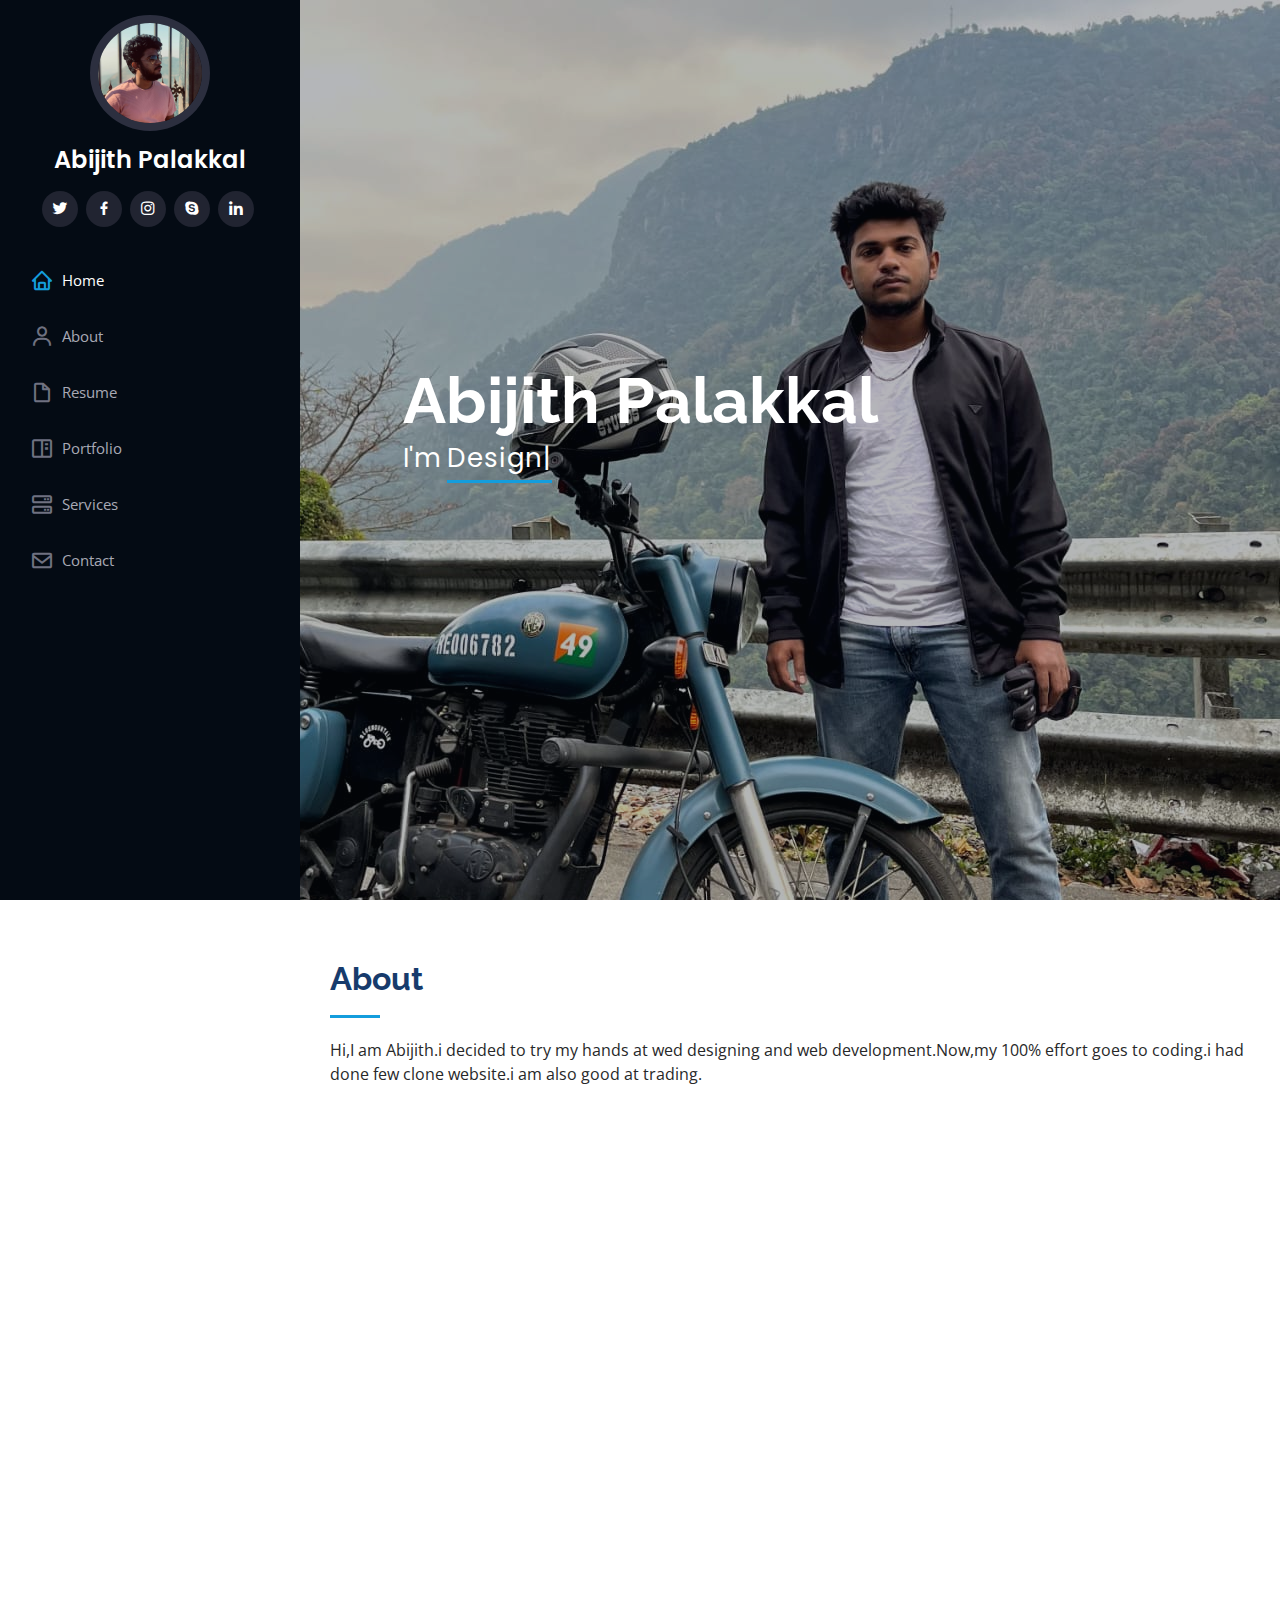
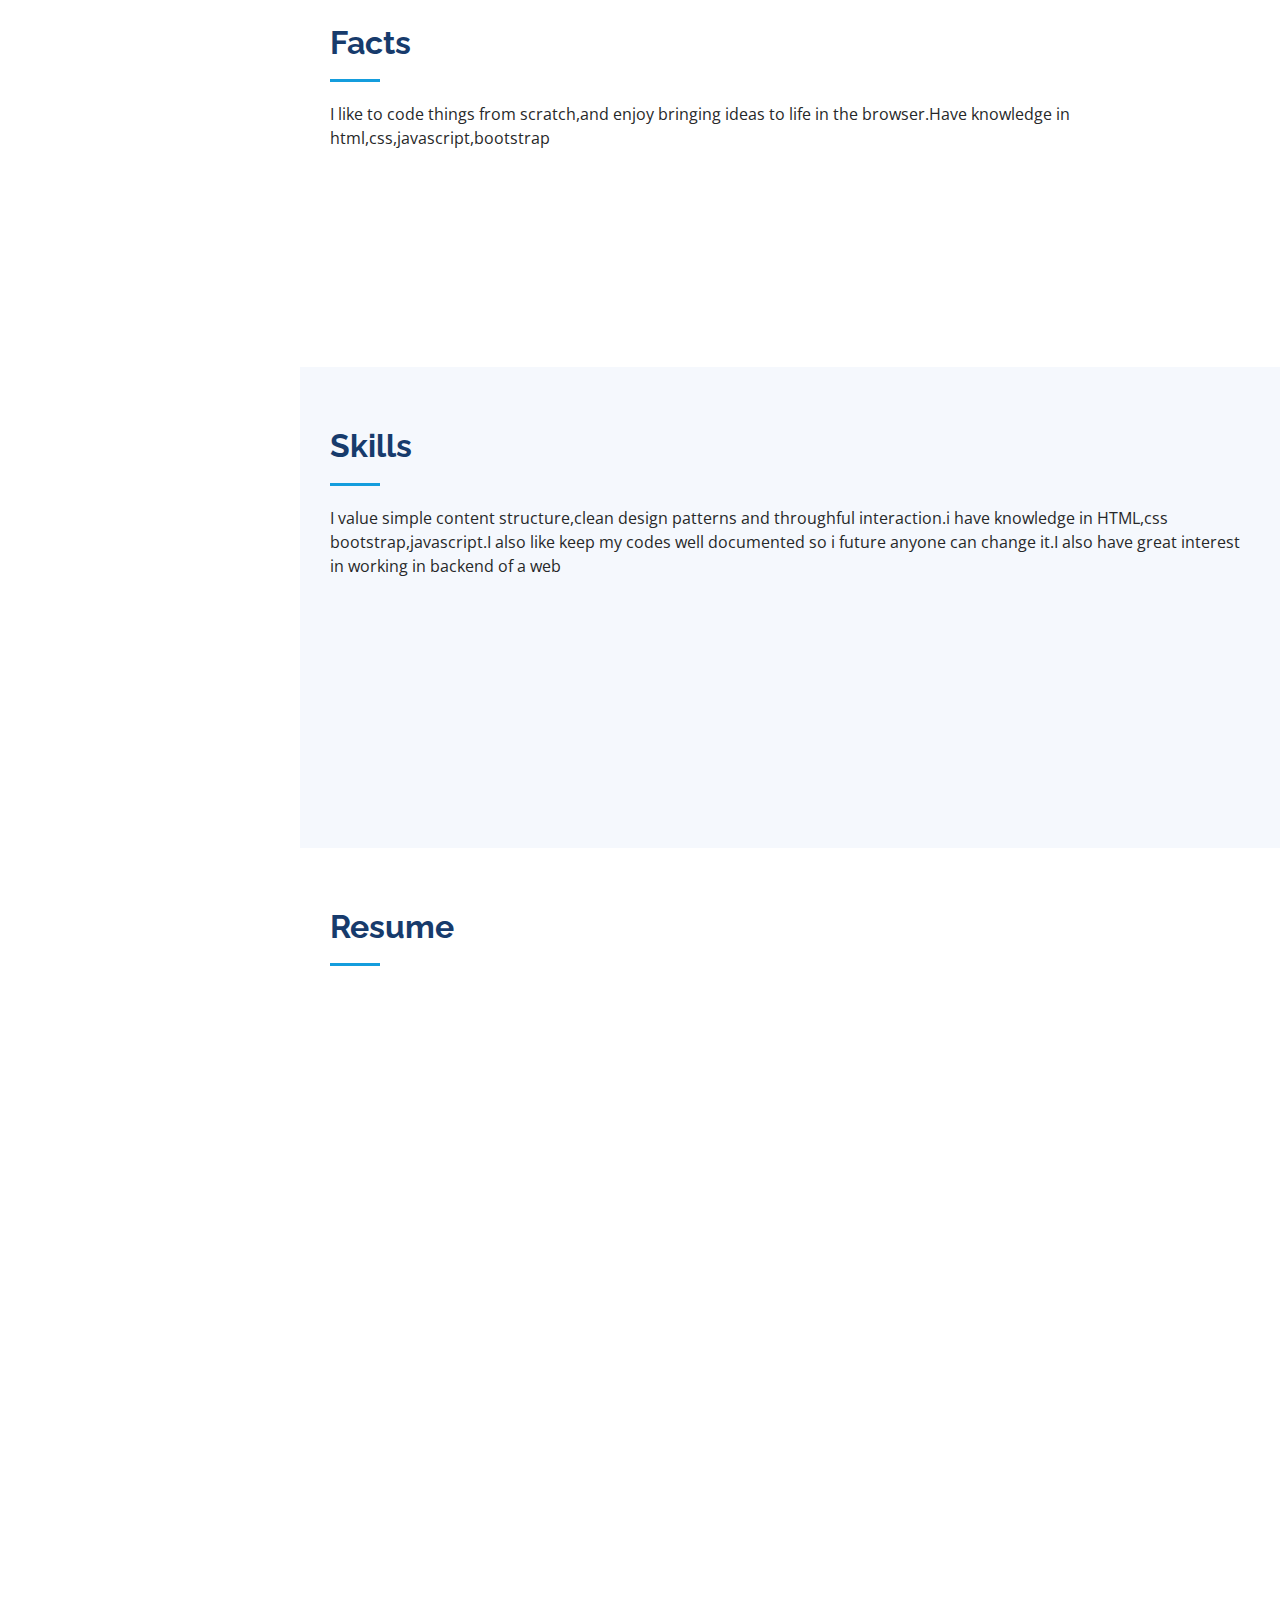
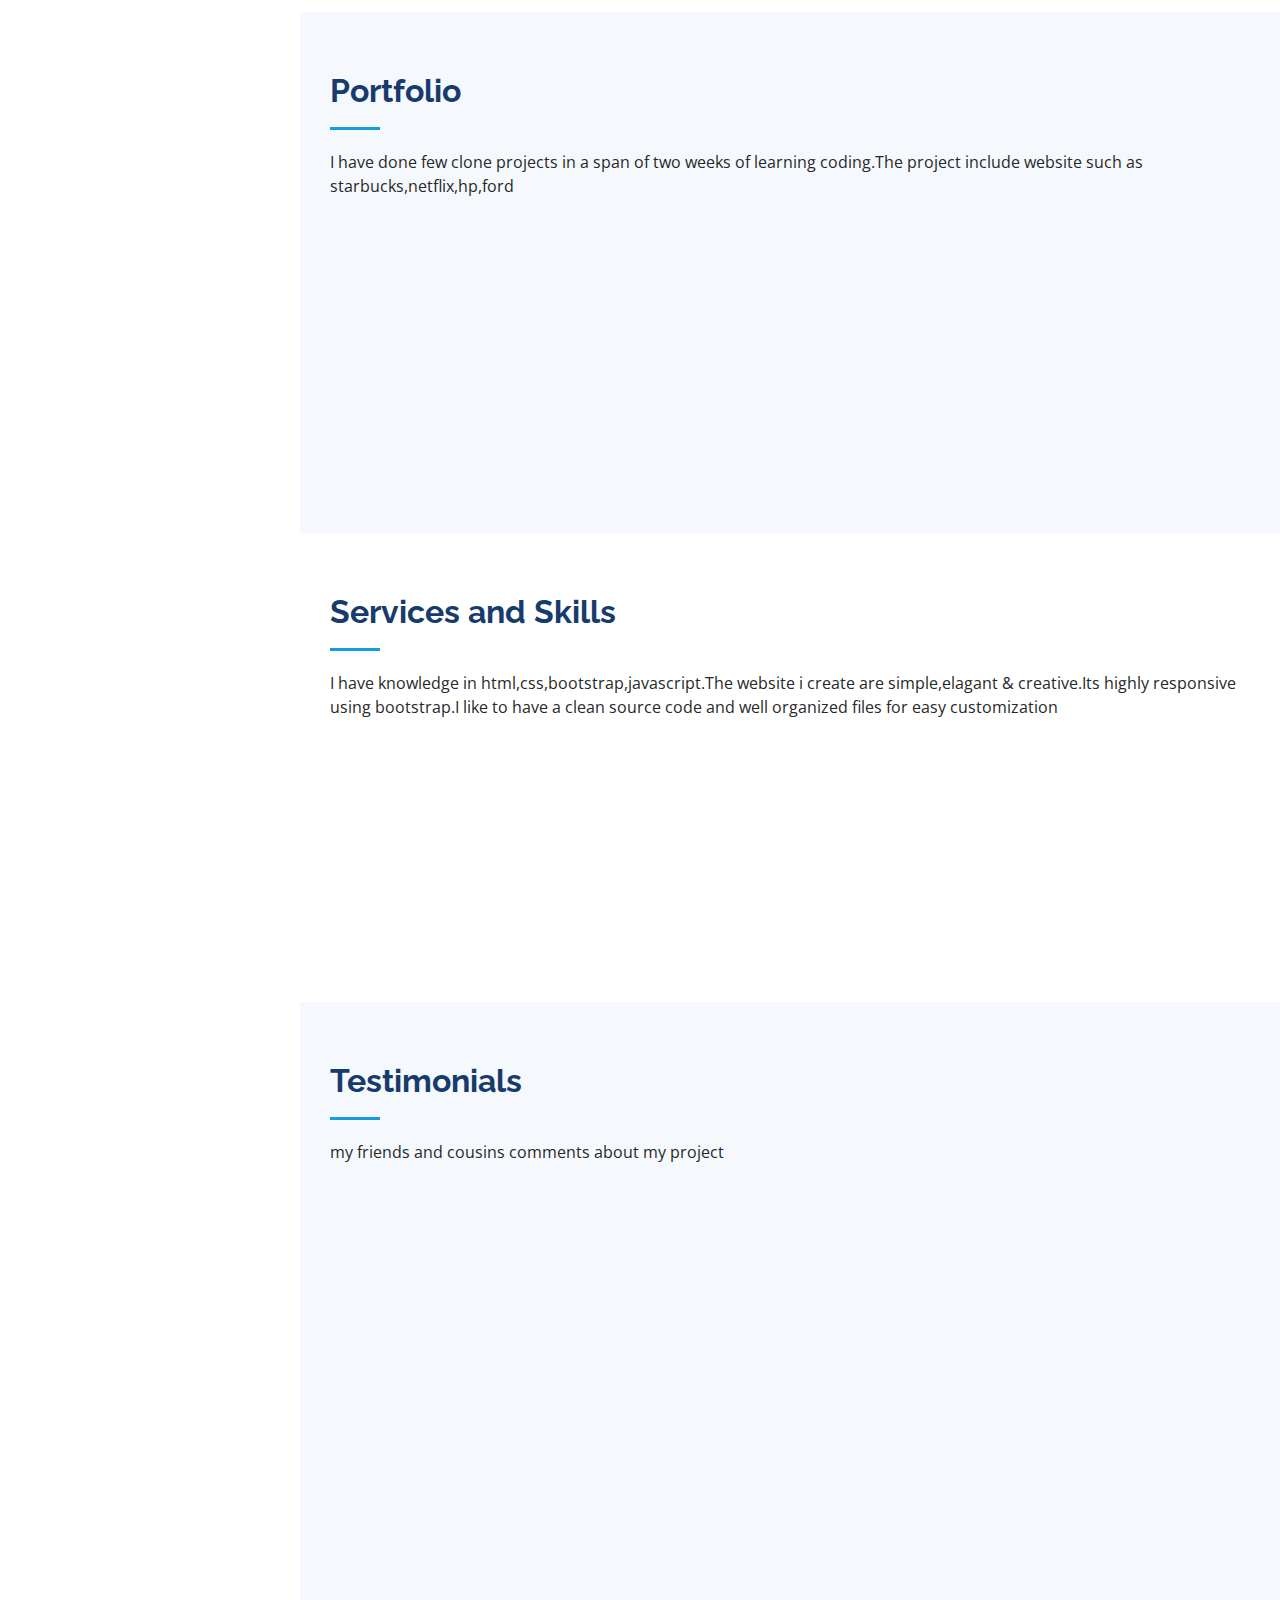
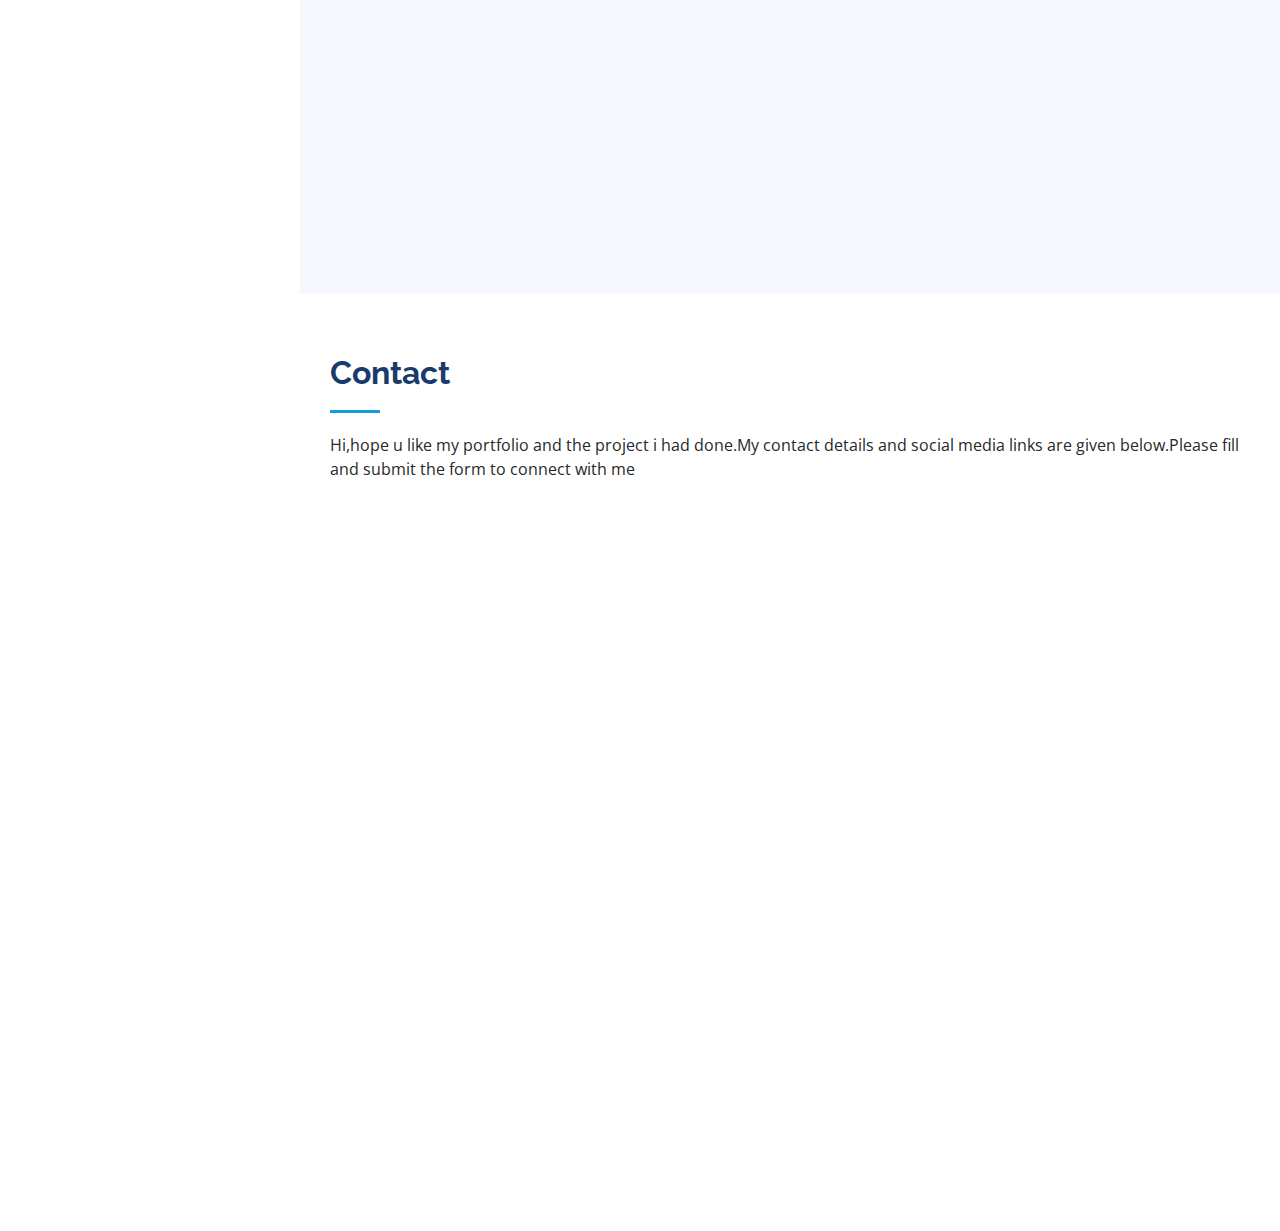
<file: index.html>
<!DOCTYPE html>
<html lang="en">

<head>
  <meta charset="utf-8">
  <meta content="width=device-width, initial-scale=1.0" name="viewport">

  <title>Abijith palakkal personal portfolio</title>
  <meta content="" name="description">
  <meta content="" name="keywords">

  <!-- Favicons -->
  <link href="assets/img/favicon.png" rel="icon">
  <link href="assets/img/apple-touch-icon.png" rel="apple-touch-icon">

  <!-- Google Fonts -->
  <link href="https://fonts.googleapis.com/css?family=Open+Sans:300,300i,400,400i,600,600i,700,700i|Raleway:300,300i,400,400i,500,500i,600,600i,700,700i|Poppins:300,300i,400,400i,500,500i,600,600i,700,700i" rel="stylesheet">

  <!-- Vendor CSS Files -->
  <link href="vendor/aos/aos.css" rel="stylesheet">
  <link href="vendor/bootstrap/css/bootstrap.min.css" rel="stylesheet">
  <link href="vendor/bootstrap-icons/bootstrap-icons.css" rel="stylesheet">
  <link href="vendor/boxicons/css/boxicons.min.css" rel="stylesheet">
  <link href="vendor/glightbox/css/glightbox.min.css" rel="stylesheet">
  <link href="vendor/swiper/swiper-bundle.min.css" rel="stylesheet">

  <!-- Template Main CSS File -->
  <link href="assets/css/style.css" rel="stylesheet">

  <!-- =======================================================
  * Template Name: iPortfolio
  * Updated: May 30 2023 with Bootstrap v5.3.0
  * Template URL: https://bootstrapmade.com/iportfolio-bootstrap-portfolio-websites-template/
  * Author: BootstrapMade.com
  * License: https://bootstrapmade.com/license/
  ======================================================== -->
</head>

<body>

  <!-- ======= Mobile nav toggle button ======= -->
  <i class="bi bi-list mobile-nav-toggle d-xl-none"></i>

  <!-- ======= Header ======= -->
  <header id="header">
    <div class="d-flex flex-column">

      <div class="profile">
        <img src="./assets/img/EDIT4.jpg" alt="" class="img-fluid rounded-circle">
        <h1 class="text-light"><a href="index.html">Abijith Palakkal</a></h1>
        <div class="social-links mt-3 text-center">
          <a href="#" class="twitter"><i class="bx bxl-twitter"></i></a>
          <a href="https://www.facebook.com/abhijith.palakkal.1?mibextid=ZbWKwL" class="facebook"><i class="bx bxl-facebook"></i></a>
          <a href="https://instagram.com/abijith_palakkal?igshid=MzNlNGNkZWQ4Mg==" class="instagram"><i class="bx bxl-instagram"></i></a>
          <a href="#" class="google-plus"><i class="bx bxl-skype"></i></a>
          <a href="https://www.linkedin.com/in/abijith-palakkal-065688271" class="linkedin"><i class="bx bxl-linkedin"></i></a>
        </div>
      </div>

      <nav id="navbar" class="nav-menu navbar">
        <ul>
          <li><a href="#hero" class="nav-link scrollto active"><i class="bx bx-home"></i> <span>Home</span></a></li>
          <li><a href="#about" class="nav-link scrollto"><i class="bx bx-user"></i> <span>About</span></a></li>
          <li><a href="#resume" class="nav-link scrollto"><i class="bx bx-file-blank"></i> <span>Resume</span></a></li>
          <li><a href="#portfolio" class="nav-link scrollto"><i class="bx bx-book-content"></i> <span>Portfolio</span></a></li>
          <li><a href="#services" class="nav-link scrollto"><i class="bx bx-server"></i> <span>Services</span></a></li>
          <li><a href="#contact" class="nav-link scrollto"><i class="bx bx-envelope"></i> <span>Contact</span></a></li>
        </ul>
      </nav><!-- .nav-menu -->
    </div>
  </header><!-- End Header -->

  <!-- ======= Hero Section ======= -->
  <section id="hero" class="d-flex flex-column justify-content-center align-items-center">
    <div class="hero-container" data-aos="fade-in">
      <h1>Abijith Palakkal</h1>
      <p>I'm <span class="typed" data-typed-items="Designer, Web Developer,Explorer"></span></p>
    </div>
  </section><!-- End Hero -->

  <main id="main">

    <!-- ======= About Section ======= -->
    <section id="about" class="about">
      <div class="container">

        <div class="section-title">
          <h2>About</h2>
          <p>Hi,I am Abijith.i decided to try my hands at wed designing and web development.Now,my 100% effort goes to coding.i had done few clone website.i am also good at trading.</p>
        </div>

        <div class="row">
          <div class="col-lg-4" data-aos="fade-right">
            <img src="./assets/img/my img2.jpg" class="img-fluid" alt="">
          </div>
          <div class="col-lg-8 pt-4 pt-lg-0 content" data-aos="fade-left">
            <h3>UI/UX Designer &amp; Web Developer.</h3>
            <p class="fst-italic">
              Few information about myself
            </p>
            <div class="row">
              <div class="col-lg-6">
                <ul>
                  <li><i class="bi bi-chevron-right"></i> <strong>Birthday:</strong> <span>8 june 2000</span></li>
                  <!--<li><i class="bi bi-chevron-right"></i> <strong>Website:</strong> <span>www.example.com</span></li>-->
                  <li><i class="bi bi-chevron-right"></i> <strong>Phone:</strong> <span>+91 9400664940</span></li>
                  <li><i class="bi bi-chevron-right"></i> <strong>City:</strong> <span>kerala,india</span></li>
                </ul>
              </div>
              <div class="col-lg-6">
                <ul>
                  <li><i class="bi bi-chevron-right"></i> <strong>Age:</strong> <span>23</span></li>
                  <li><i class="bi bi-chevron-right"></i> <strong>Degree:</strong> <span>Bachelor degree</span></li>
                  <li><i class="bi bi-chevron-right"></i> <strong>PhEmailone:</strong> <span>abhijithunni00@gmail.com</span></li>
                  <li><i class="bi bi-chevron-right"></i> <strong>Freelance:</strong> <span> Not Available</span></li>
                </ul>
              </div>
            </div>
            <p>
              I enjoy designing UX,UI & web.I also want try my hands at  creating blockchain engines.i value simple content stucture,clean design patterns and thoughtful interactions.
            </p>
          </div>
        </div>

      </div>
    </section><!-- End About Section -->

    <!-- ======= Facts Section ======= -->
    <section id="facts" class="facts">
      <div class="container">

        <div class="section-title">
          <h2>Facts</h2>
          <p>I like to code things from scratch,and enjoy bringing ideas to life in the browser.Have knowledge in html,css,javascript,bootstrap</p>
        </div>

        <div class="row no-gutters">

          <div class="col-lg-3 col-md-6 d-md-flex align-items-md-stretch" data-aos="fade-up">
            <div class="count-box">
              <i class="bi bi-emoji-smile"></i>
              <span data-purecounter-start="0" data-purecounter-end="2" data-purecounter-duration="1" class="purecounter"></span>
              <p><strong>Happy Clients</strong> <!--consequuntur quae--></p>
            </div>
          </div>

          <div class="col-lg-3 col-md-6 d-md-flex align-items-md-stretch" data-aos="fade-up" data-aos-delay="100">
            <div class="count-box">
              <i class="bi bi-journal-richtext"></i>
              <span data-purecounter-start="0" data-purecounter-end="3" data-purecounter-duration="1" class="purecounter"></span>
              <p><strong>Projects</strong> <!--adipisci atque cum quia aut--></p>
            </div>
          </div>

          <!--<div class="col-lg-3 col-md-6 d-md-flex align-items-md-stretch" data-aos="fade-up" data-aos-delay="200">
            <div class="count-box">
              <i class="bi bi-headset"></i>
              <span data-purecounter-start="0" data-purecounter-end="1453" data-purecounter-duration="1" class="purecounter"></span>
              <p><strong>Hours Of Support</strong> aut commodi quaerat</p>
            </div>
          </div>

          <div class="col-lg-3 col-md-6 d-md-flex align-items-md-stretch" data-aos="fade-up" data-aos-delay="300">
            <div class="count-box">
              <i class="bi bi-people"></i>
              <span data-purecounter-start="0" data-purecounter-end="32" data-purecounter-duration="1" class="purecounter"></span>
              <p><strong>Hard Workers</strong> rerum asperiores dolor</p>
            </div>
          </div>-->

        </div>

      </div>
    </section><!-- End Facts Section -->

    <!-- ======= Skills Section ======= -->
    <section id="skills" class="skills section-bg">
      <div class="container">

        <div class="section-title">
          <h2>Skills</h2>
          <p>I value simple content structure,clean design patterns and throughful interaction.i have knowledge in HTML,css bootstrap,javascript.I also like keep my codes well documented so i future anyone can change it.I also have great interest in working in backend of a web </p>
        </div>

        <div class="row skills-content">

          <div class="col-lg-6" data-aos="fade-up">

            <div class="progress">
              <span class="skill">HTML <i class="val">80%</i></span>
              <div class="progress-bar-wrap">
                <div class="progress-bar" role="progressbar" aria-valuenow="80" aria-valuemin="0" aria-valuemax="100"></div>
              </div>
            </div>

            <div class="progress">
              <span class="skill">CSS <i class="val">65%</i></span>
              <div class="progress-bar-wrap">
                <div class="progress-bar" role="progressbar" aria-valuenow="65" aria-valuemin="0" aria-valuemax="100"></div>
              </div>
            </div>

            <div class="progress">
              <span class="skill">JavaScript <i class="val">50%</i></span>
              <div class="progress-bar-wrap">
                <div class="progress-bar" role="progressbar" aria-valuenow="45" aria-valuemin="0" aria-valuemax="100"></div>
              </div>
            </div>

          </div>

          <!--<div class="col-lg-6" data-aos="fade-up" data-aos-delay="100">

            <div class="progress">
              <span class="skill">PHP <i class="val">80%</i></span>
              <div class="progress-bar-wrap">
                <div class="progress-bar" role="progressbar" aria-valuenow="80" aria-valuemin="0" aria-valuemax="100"></div>
              </div>
            </div>

            <div class="progress">
              <span class="skill">WordPress/CMS <i class="val">90%</i></span>
              <div class="progress-bar-wrap">
                <div class="progress-bar" role="progressbar" aria-valuenow="90" aria-valuemin="0" aria-valuemax="100"></div>
              </div>
            </div>

            <div class="progress">
              <span class="skill">Photoshop <i class="val">55%</i></span>
              <div class="progress-bar-wrap">
                <div class="progress-bar" role="progressbar" aria-valuenow="55" aria-valuemin="0" aria-valuemax="100"></div>
              </div>
            </div>

          </div>-->

        </div>

      </div>
    </section><!-- End Skills Section -->

    <!-- ======= Resume Section ======= -->
    <section id="resume" class="resume">
      <div class="container">

        <div class="section-title">
          <h2>Resume</h2>
          <!--<p>Magnam dolores commodi suscipit. Necessitatibus eius consequatur ex aliquid fuga eum quidem. Sit sint consectetur velit. Quisquam quos quisquam cupiditate. Et nemo qui impedit suscipit alias ea. Quia fugiat sit in iste officiis commodi quidem hic quas.</p>-->
        </div>

        <div class="row">
          <div class="col-lg-6" data-aos="fade-up">
            <h3 class="resume-title">Sumary</h3>
            <div class="resume-item pb-0">
              <h4>Abijith palakkal</h4>
              <p><em>I am person who decided to try  hands at coding.Enjoy designing UX/UI .Also interested in working backend of the web.My 100% effort goes to coding.</em></p>
              <ul>
                <li>calicut,kerala</li>
                <li>+91 9400664940</li>
                <!--<li>alice.barkley@example.com</li>-->
              </ul>
            </div>

            <h3 class="resume-title">Education</h3>
            <div class="resume-item">
              <h4>Bachelor of bio-medical engineering&amp;accounting</h4>
              <h5>2018 - 2022</h5>
              <p><em>Hindustan college of engineering & technology,coimbatore</em></p>
              <p>had pursude bachelor in bio-medical engineering.This branch includes subjects which cover c,c++,python,matlab.</p>
            </div>
            <!--div class="resume-item">
              <h4>Bachelor of Fine Arts &amp; Graphic Design</h4>
              <h5>2010 - 2014</h5>
              <p><em>Rochester Institute of Technology, Rochester, NY</em></p>
              <p>Quia nobis sequi est occaecati aut. Repudiandae et iusto quae reiciendis et quis Eius vel ratione eius unde vitae rerum voluptates asperiores voluptatem Earum molestiae consequatur neque etlon sader mart dila</p>
            </div>-->
          </div>
          <!--<div class="col-lg-6" data-aos="fade-up" data-aos-delay="100">
            <h3 class="resume-title">Professional Experience</h3>
            <div class="resume-item">
              <h4>Senior graphic design specialist</h4>
              <h5>2019 - Present</h5>
              <p><em>Experion, New York, NY </em></p>
              <ul>
                <li>Lead in the design, development, and implementation of the graphic, layout, and production communication materials</li>
                <li>Delegate tasks to the 7 members of the design team and provide counsel on all aspects of the project. </li>
                <li>Supervise the assessment of all graphic materials in order to ensure quality and accuracy of the design</li>
                <li>Oversee the efficient use of production project budgets ranging from $2,000 - $25,000</li>
              </ul>
            </div>
            <div class="resume-item">
              <h4>Graphic design specialist</h4>
              <h5>2017 - 2018</h5>
              <p><em>Stepping Stone Advertising, New York, NY</em></p>
              <ul>
                <li>Developed numerous marketing programs (logos, brochures,infographics, presentations, and advertisements).</li>
                <li>Managed up to 5 projects or tasks at a given time while under pressure</li>
                <li>Recommended and consulted with clients on the most appropriate graphic design</li>
                <li>Created 4+ design presentations and proposals a month for clients and account managers</li>
              </ul>
            </div>
          </div>-->
        </div>

      </div>
    </section><!-- End Resume Section -->

    <!-- ======= Portfolio Section ======= -->
    <section id="portfolio" class="portfolio section-bg">
      <div class="container">

        <div class="section-title">
          <h2>Portfolio</h2>
          <p>I have done few clone projects in a span of two weeks of learning coding.The project include website such as starbucks,netflix,hp,ford</p>
        </div>

        <div class="row" data-aos="fade-up">
          <div class="col-lg-12 d-flex justify-content-center">
            <ul id="portfolio-flters">
              <!--<li data-filter="*" class="filter-active">All</li>
              <li data-filter=".filter-app">App</li>
              <li data-filter=".filter-card">Card</li>-->
              <li data-filter=".filter-web">Web</li>
            </ul>
          </div>
        </div>

        <div class="row portfolio-container" data-aos="fade-up" data-aos-delay="100">

          <!--<div class="col-lg-4 col-md-6 portfolio-item filter-app">
            <div class="portfolio-wrap">
              <img src="assets/img/portfolio/portfolio-1.jpg" class="img-fluid" alt="">
              <div class="portfolio-links">
                <a href="assets/img/portfolio/portfolio-1.jpg" data-gallery="portfolioGallery" class="portfolio-lightbox" title="App 1"><i class="bx bx-plus"></i></a>
                <a href="portfolio-details.html" title="More Details"><i class="bx bx-link"></i></a>
              </div>
            </div>
          </div>-->

          <div class="col-lg-4 col-md-6 portfolio-item filter-web">
            <div class="portfolio-wrap">
              <img src="assets/img/starbucks.png" class="img-fluid" alt="">
              <div class="portfolio-links">
                <a href="assets/img/starbucks.png" data-gallery="portfolioGallery" class="portfolio-lightbox" title="Web 3"><i class="bx bx-plus"></i></a>
                <a href="https://abijithpalakkal.github.io/html-starbuck-project/" title="More Details"><i class="bx bx-link"></i></a>
              </div>
            </div>
          </div>

          <!--<div class="col-lg-4 col-md-6 portfolio-item filter-app">
            <div class="portfolio-wrap">
              <img src="assets/img/portfolio/portfolio-3.jpg" class="img-fluid" alt="">
              <div class="portfolio-links">
                <a href="assets/img/portfolio/portfolio-3.jpg" data-gallery="portfolioGallery" class="portfolio-lightbox" title="App 2"><i class="bx bx-plus"></i></a>
                <a href="https://abijithpalakkal.github.io/html-projecthp/" title="More Details"><i class="bx bx-link"></i></a>
              </div>
            </div>
          </div>

          <div class="col-lg-4 col-md-6 portfolio-item filter-card">
            <div class="portfolio-wrap">
              <img src="assets/img/portfolio/portfolio-4.jpg" class="img-fluid" alt="">
              <div class="portfolio-links">
                <a href="assets/img/portfolio/portfolio-4.jpg" data-gallery="portfolioGallery" class="portfolio-lightbox" title="Card 2"><i class="bx bx-plus"></i></a>
                <a href="portfolio-details.html" title="More Details"><i class="bx bx-link"></i></a>
              </div>
            </div>
          </div>-->

          <div class="col-lg-4 col-md-6 portfolio-item filter-web">
            <div class="portfolio-wrap">
              <img src="assets/img/hp.png" class="img-fluid" alt="">
              <div class="portfolio-links">
                <a href="assets/img/hp.png" data-gallery="portfolioGallery" class="portfolio-lightbox" title="Web 2"><i class="bx bx-plus"></i></a>
                <a href="https://abijithpalakkal.github.io/html-projecthp/" title="More Details"><i class="bx bx-link"></i></a>
              </div>
            </div>
          </div>

          <!--<div class="col-lg-4 col-md-6 portfolio-item filter-app">
            <div class="portfolio-wrap">
              <img src="assets/img/portfolio/portfolio-6.jpg" class="img-fluid" alt="">
              <div class="portfolio-links">
                <a href="assets/img/portfolio/portfolio-6.jpg" data-gallery="portfolioGallery" class="portfolio-lightbox" title="App 3"><i class="bx bx-plus"></i></a>
                <a href="portfolio-details.html" title="More Details"><i class="bx bx-link"></i></a>
              </div>
            </div>
          </div>

          <div class="col-lg-4 col-md-6 portfolio-item filter-card">
            <div class="portfolio-wrap">
              <img src="assets/img/portfolio/portfolio-7.jpg" class="img-fluid" alt="">
              <div class="portfolio-links">
                <a href="assets/img/portfolio/portfolio-7.jpg" data-gallery="portfolioGallery" class="portfolio-lightbox" title="Card 1"><i class="bx bx-plus"></i></a>
                <a href="portfolio-details.html" title="More Details"><i class="bx bx-link"></i></a>
              </div>
            </div>
          </div>

          <div class="col-lg-4 col-md-6 portfolio-item filter-card">
            <div class="portfolio-wrap">
              <img src="assets/img/portfolio/portfolio-8.jpg" class="img-fluid" alt="">
              <div class="portfolio-links">
                <a href="assets/img/portfolio/portfolio-8.jpg" data-gallery="portfolioGallery" class="portfolio-lightbox" title="Card 3"><i class="bx bx-plus"></i></a>
                <a href="portfolio-details.html" title="More Details"><i class="bx bx-link"></i></a>
              </div>
            </div>
          </div>-->

          <div class="col-lg-4 col-md-6 portfolio-item filter-web">
            <div class="portfolio-wrap">
              <img src="./assets/img/ford.png" class="img-fluid" alt="">
              <div class="portfolio-links">
                <a href="./assets/img/ford.png" data-gallery="portfolioGallery" class="portfolio-lightbox" title="Web 3"><i class="bx bx-plus"></i></a>
                <a href="https://abijithpalakkal.github.io/projectford4/" title="More Details"><i class="bx bx-link"></i></a>
              </div>
            </div>
          </div>

        </div>

      </div>
    </section><!-- End Portfolio Section -->

    <!-- ======= Services Section ======= -->
    <section id="services" class="services">
      <div class="container">

        <div class="section-title">
          <h2>Services and Skills</h2>
          <p>I have knowledge in html,css,bootstrap,javascript.The website i create are simple,elagant & creative.Its highly responsive using bootstrap.I like to have a clean source code and well organized files for easy customization </p>
        </div>

        <div class="row">
          <div class="col-lg-4 col-md-6 icon-box" data-aos="fade-up">
            <div class="icon"><i class="bi bi-briefcase"></i></div>
            <h4 class="title"><a href="">web development</a></h4>
            <p class="description">I can development beautiful website using html css javascript.</p>
          </div>
          <div class="col-lg-4 col-md-6 icon-box" data-aos="fade-up" data-aos-delay="100">
            <div class="icon"><i class="bi bi-card-checklist"></i></div>
            <h4 class="title"><a href="">Web Design</a></h4>
            <p class="description">I love to create beautiful website with great user Experience.. </p>
          </div>
          <div class="col-lg-4 col-md-6 icon-box" data-aos="fade-up" data-aos-delay="200">
            <div class="icon"><i class="bi bi-bar-chart"></i></div>
            <h4 class="title"><a href="">Resposive Design</a></h4>
            <p class="description">The websites are made made fully responsive uding grid,flex,bootstrap,media query.it is fully resposive and works on all major devices </p>
          </div>
          <!--<div class="col-lg-4 col-md-6 icon-box" data-aos="fade-up" data-aos-delay="300">
            <div class="icon"><i class="bi bi-binoculars"></i></div>
            <h4 class="title"><a href="">Magni Dolores</a></h4>
            <p class="description">Excepteur sint occaecat cupidatat non proident, sunt in culpa qui officia deserunt mollit anim id est laborum</p>
          </div>
          <div class="col-lg-4 col-md-6 icon-box" data-aos="fade-up" data-aos-delay="400">
            <div class="icon"><i class="bi bi-brightness-high"></i></div>
            <h4 class="title"><a href="">Nemo Enim</a></h4>
            <p class="description">At vero eos et accusamus et iusto odio dignissimos ducimus qui blanditiis praesentium voluptatum deleniti atque</p>
          </div>
          <div class="col-lg-4 col-md-6 icon-box" data-aos="fade-up" data-aos-delay="500">
            <div class="icon"><i class="bi bi-calendar4-week"></i></div>
            <h4 class="title"><a href="">Eiusmod Tempor</a></h4>
            <p class="description">Et harum quidem rerum facilis est et expedita distinctio. Nam libero tempore, cum soluta nobis est eligendi</p>
          </div>-->
        </div>

      </div>
    </section><!-- End Services Section -->

    <!-- ======= Testimonials Section ======= -->
    <section id="testimonials" class="testimonials section-bg">
      <div class="container">

        <div class="section-title">
          <h2>Testimonials</h2>
          <p>my friends and cousins comments about my project</p>
        </div>

        <div class="testimonials-slider swiper" data-aos="fade-up" data-aos-delay="100">
          <!--<div class="swiper-wrapper">-->

            <div class="swiper-slide">
              <div class="testimonial-item" data-aos="fade-up">
                <p>
                  <i class="bx bxs-quote-alt-left quote-icon-left"></i>
                  simple,elagant,creative.Its responsive too
                  <i class="bx bxs-quote-alt-right quote-icon-right"></i>
                </p>
                <img src="./assets/img/surjith 2.jpg" class="testimonial-img" alt="">
                <h3>surjith</h3>
                <h4>cousin<!--&amp; Founder--></h4>
              </div>
            </div><!-- End testimonial item -->

            <div class="swiper-slide">
              <div class="testimonial-item" data-aos="fade-up" data-aos-delay="100">
                <p>
                  <i class="bx bxs-quote-alt-left quote-icon-left"></i>
                  His websites are fully resposive.It works on all major devices..
                  <i class="bx bxs-quote-alt-right quote-icon-right"></i>
                </p>
                <img src="./assets/img/jefin 2.jpg" class="testimonial-img" alt="">
                <h3>Jefin</h3>
                <h4>friend</h4>
              </div>
            </div><!-- End testimonial item -->

            <!--<div class="swiper-slide">
              <div class="testimonial-item" data-aos="fade-up" data-aos-delay="200">
                <p>
                  <i class="bx bxs-quote-alt-left quote-icon-left"></i>
                  Enim nisi quem export duis labore cillum quae magna enim sint quorum nulla quem veniam duis minim tempor labore quem eram duis noster aute amet eram fore quis sint minim.
                  <i class="bx bxs-quote-alt-right quote-icon-right"></i>
                </p>
                <img src="assets/img/testimonials/testimonials-3.jpg" class="testimonial-img" alt="">
                <h3>Jena Karlis</h3>
                <h4>Store Owner</h4>
              </div>
            </div>--><!-- End testimonial item -->

            <!--<div class="swiper-slide">
              <div class="testimonial-item" data-aos="fade-up" data-aos-delay="300">
                <p>
                  <i class="bx bxs-quote-alt-left quote-icon-left"></i>
                  Fugiat enim eram quae cillum dolore dolor amet nulla culpa multos export minim fugiat minim velit minim dolor enim duis veniam ipsum anim magna sunt elit fore quem dolore labore illum veniam.
                  <i class="bx bxs-quote-alt-right quote-icon-right"></i>
                </p>
                <img src="assets/img/testimonials/testimonials-4.jpg" class="testimonial-img" alt="">
                <h3>Matt Brandon</h3>
                <h4>Freelancer</h4>
              </div>
            </div>--><!-- End testimonial item -->

            <!--<div class="swiper-slide">
              <div class="testimonial-item" data-aos="fade-up" data-aos-delay="400">
                <p>
                  <i class="bx bxs-quote-alt-left quote-icon-left"></i>
                  Quis quorum aliqua sint quem legam fore sunt eram irure aliqua veniam tempor noster veniam enim culpa labore duis sunt culpa nulla illum cillum fugiat legam esse veniam culpa fore nisi cillum quid.
                  <i class="bx bxs-quote-alt-right quote-icon-right"></i>
                </p>
                <img src="assets/img/testimonials/testimonials-5.jpg" class="testimonial-img" alt="">
                <h3>John Larson</h3>
                <h4>Entrepreneur</h4>
              </div>
            </div>--><!-- End testimonial item -->

          </div>
          <div class="swiper-pagination"></div>
        </div>

      </div>
    </section><!-- End Testimonials Section -->

    <!-- ======= Contact Section ======= -->
    <section id="contact" class="contact">
      <div class="container">

        <div class="section-title">
          <h2>Contact</h2>
          <p>Hi,hope u like my portfolio and the project i had done.My contact details and social media links are given below.Please fill and submit the form to connect with me</p>
        </div>

        <div class="row" data-aos="fade-in">

          <div class="col-lg-5 d-flex align-items-stretch">
            <div class="info">
              <div class="address">
                <i class="bi bi-geo-alt"></i>
                <h4>Location:</h4>
                <p>calicut-673006,kerala,India</p>
              </div>

              <div class="email">
                <i class="bi bi-envelope"></i>
                <h4>Email:</h4>
                <p>abhijithunni00@gmail.com</p>
              </div>

              <div class="phone">
                <i class="bi bi-phone"></i>
                <h4>Call:</h4>
                <p>+91 9400664940</p>
              </div>

              <!--<iframe src="https://www.google.com/maps/embed?pb=!1m14!1m8!1m3!1d12097.433213460943!2d-74.0062269!3d40.7101282!3m2!1i1024!2i768!4f13.1!3m3!1m2!1s0x0%3A0xb89d1fe6bc499443!2sDowntown+Conference+Center!5e0!3m2!1smk!2sbg!4v1539943755621" frameborder="0" style="border:0; width: 100%; height: 290px;" allowfullscreen></iframe>-->
            </div>

          </div>

          <div class="col-lg-7 mt-5 mt-lg-0 d-flex align-items-stretch">
            <form action="https://formspree.io/f/mdorodar" method="post" role="form" class="php-email-form">
              <div class="row">
                <div class="form-group col-md-6">
                  <label for="name">Your Name</label>
                  <input type="text" name="name" class="form-control" id="name" required>
                </div>
                <div class="form-group col-md-6">
                  <label for="name">Your Email</label>
                  <input type="email" class="form-control" name="email" id="email" required>
                </div>
              </div>
              <div class="form-group">
                <label for="name">Subject</label>
                <input type="text" class="form-control" name="subject" id="subject" required>
              </div>
              <div class="form-group">
                <label for="name">Message</label>
                <textarea class="form-control" name="message" rows="10" required></textarea>
              </div>
              <div class="my-3">
                <div class="loading">Loading</div>
                <div class="error-message"></div>
                <div class="sent-message">Your message has been sent. Thank you!</div>
              </div>
              <div class="text-center"><button type="submit">Send Message</button></div>
            </form>
          </div>

        </div>

      </div>
    </section><!-- End Contact Section -->

  </main><!-- End #main -->

  <!-- ======= Footer ======= -->
  <footer id="footer">
    <div class="container">
      <div class="copyright">
        <!--&copy; Copyright <strong><span>iPortfolio</span></strong>-->
      </div>
      <div class="credits">
        <!-- All the links in the footer should remain intact. -->
        <!-- You can delete the links only if you purchased the pro version. -->
        <!-- Licensing information: https://bootstrapmade.com/license/ -->
        <!-- Purchase the pro version with working PHP/AJAX contact form: https://bootstrapmade.com/iportfolio-bootstrap-portfolio-websites-template/ -->
        <!--Designed by <a href="https://bootstrapmade.com/">BootstrapMade</a>-->
      </div>
    </div>
  </footer><!-- End  Footer -->

  <a href="#" class="back-to-top d-flex align-items-center justify-content-center"><i class="bi bi-arrow-up-short"></i></a>

  <!-- Vendor JS Files -->
  <script src="vendor/purecounter/purecounter_vanilla.js"></script>
  <script src="vendor/aos/aos.js"></script>
  <script src="vendor/bootstrap/js/bootstrap.bundle.min.js"></script>
  <script src="vendor/glightbox/js/glightbox.min.js"></script>
  <script src="vendor/isotope-layout/isotope.pkgd.min.js"></script>
  <script src="vendor/swiper/swiper-bundle.min.js"></script>
  <script src="vendor/typed.js/typed.umd.js"></script>
  <script src="vendor/waypoints/noframework.waypoints.js"></script>
  <script src="vendor/php-email-form/validate.js"></script>

  <!-- Template Main JS File -->
  <script src="assets/js/main.js"></script>

</body>

</html>
</file>
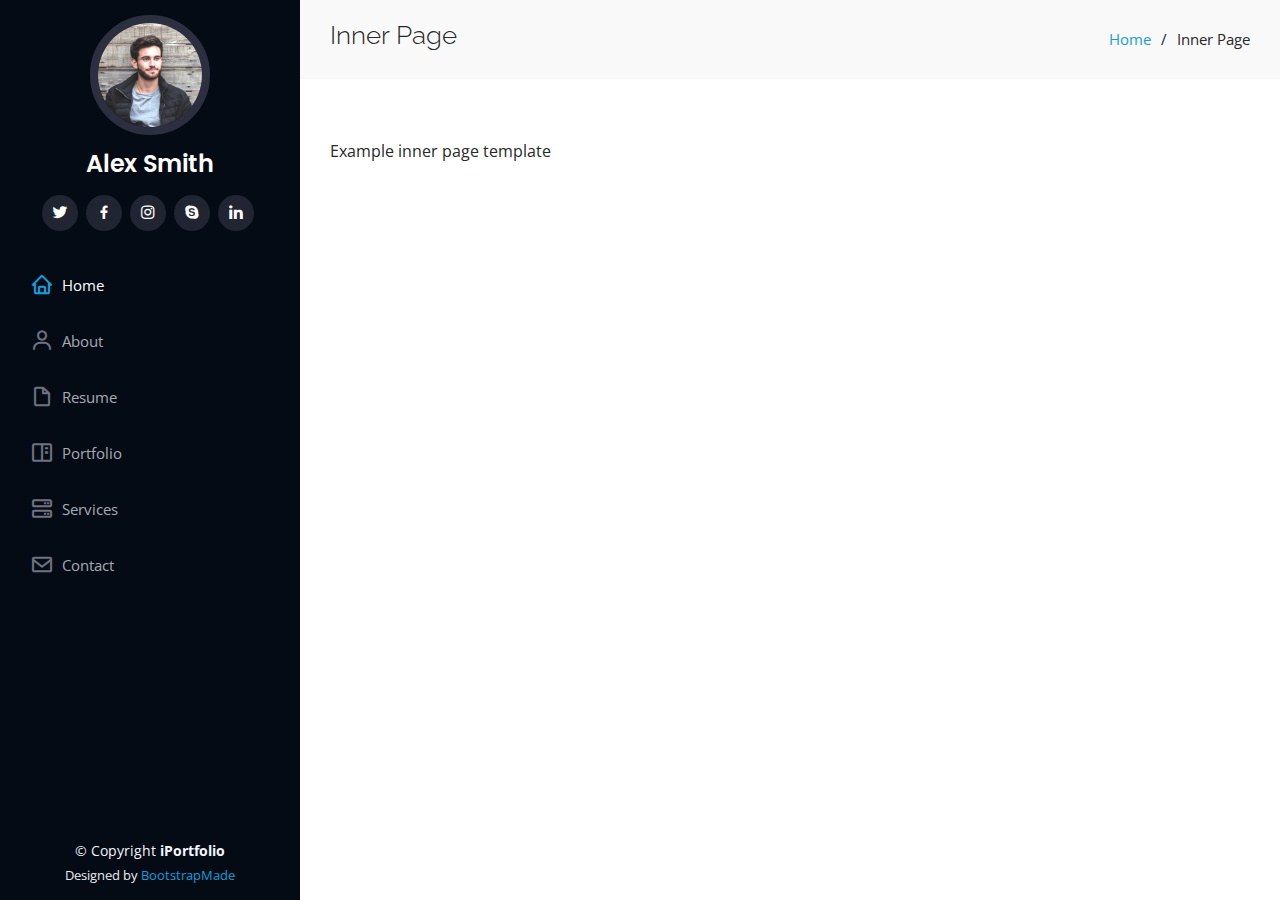
<file: inner-page.html>
<!DOCTYPE html>
<html lang="en">

<head>
  <meta charset="utf-8">
  <meta content="width=device-width, initial-scale=1.0" name="viewport">

  <title>Inner Page - iPortfolio Bootstrap Template</title>
  <meta content="" name="description">
  <meta content="" name="keywords">

  <!-- Favicons -->
  <link href="assets/img/favicon.png" rel="icon">
  <link href="assets/img/apple-touch-icon.png" rel="apple-touch-icon">

  <!-- Google Fonts -->
  <link href="https://fonts.googleapis.com/css?family=Open+Sans:300,300i,400,400i,600,600i,700,700i|Raleway:300,300i,400,400i,500,500i,600,600i,700,700i|Poppins:300,300i,400,400i,500,500i,600,600i,700,700i" rel="stylesheet">

  <!-- Vendor CSS Files -->
  <link href="vendor/aos/aos.css" rel="stylesheet">
  <link href="vendor/bootstrap/css/bootstrap.min.css" rel="stylesheet">
  <link href="vendor/bootstrap-icons/bootstrap-icons.css" rel="stylesheet">
  <link href="vendor/boxicons/css/boxicons.min.css" rel="stylesheet">
  <link href="vendor/glightbox/css/glightbox.min.css" rel="stylesheet">
  <link href="vendor/swiper/swiper-bundle.min.css" rel="stylesheet">

  <!-- Template Main CSS File -->
  <link href="assets/css/style.css" rel="stylesheet">

  <!-- =======================================================
  * Template Name: iPortfolio
  * Updated: May 30 2023 with Bootstrap v5.3.0
  * Template URL: https://bootstrapmade.com/iportfolio-bootstrap-portfolio-websites-template/
  * Author: BootstrapMade.com
  * License: https://bootstrapmade.com/license/
  ======================================================== -->
</head>

<body>

  <!-- ======= Mobile nav toggle button ======= -->
  <i class="bi bi-list mobile-nav-toggle d-xl-none"></i>

  <!-- ======= Header ======= -->
  <header id="header">
    <div class="d-flex flex-column">

      <div class="profile">
        <img src="assets/img/profile-img.jpg" alt="" class="img-fluid rounded-circle">
        <h1 class="text-light"><a href="index.html">Alex Smith</a></h1>
        <div class="social-links mt-3 text-center">
          <a href="#" class="twitter"><i class="bx bxl-twitter"></i></a>
          <a href="#" class="facebook"><i class="bx bxl-facebook"></i></a>
          <a href="#" class="instagram"><i class="bx bxl-instagram"></i></a>
          <a href="#" class="google-plus"><i class="bx bxl-skype"></i></a>
          <a href="#" class="linkedin"><i class="bx bxl-linkedin"></i></a>
        </div>
      </div>

      <nav id="navbar" class="nav-menu navbar">
        <ul>
          <li><a href="#hero" class="nav-link scrollto active"><i class="bx bx-home"></i> <span>Home</span></a></li>
          <li><a href="#about" class="nav-link scrollto"><i class="bx bx-user"></i> <span>About</span></a></li>
          <li><a href="#resume" class="nav-link scrollto"><i class="bx bx-file-blank"></i> <span>Resume</span></a></li>
          <li><a href="#portfolio" class="nav-link scrollto"><i class="bx bx-book-content"></i> <span>Portfolio</span></a></li>
          <li><a href="#services" class="nav-link scrollto"><i class="bx bx-server"></i> <span>Services</span></a></li>
          <li><a href="#contact" class="nav-link scrollto"><i class="bx bx-envelope"></i> <span>Contact</span></a></li>
        </ul>
      </nav><!-- .nav-menu -->
    </div>
  </header><!-- End Header -->

  <main id="main">

    <!-- ======= Breadcrumbs ======= -->
    <section class="breadcrumbs">
      <div class="container">

        <div class="d-flex justify-content-between align-items-center">
          <h2>Inner Page</h2>
          <ol>
            <li><a href="index.html">Home</a></li>
            <li>Inner Page</li>
          </ol>
        </div>

      </div>
    </section><!-- End Breadcrumbs -->

    <section class="inner-page">
      <div class="container">
        <p>
          Example inner page template
        </p>
      </div>
    </section>

  </main><!-- End #main -->

  <!-- ======= Footer ======= -->
  <footer id="footer">
    <div class="container">
      <div class="copyright">
        &copy; Copyright <strong><span>iPortfolio</span></strong>
      </div>
      <div class="credits">
        <!-- All the links in the footer should remain intact. -->
        <!-- You can delete the links only if you purchased the pro version. -->
        <!-- Licensing information: https://bootstrapmade.com/license/ -->
        <!-- Purchase the pro version with working PHP/AJAX contact form: https://bootstrapmade.com/iportfolio-bootstrap-portfolio-websites-template/ -->
        Designed by <a href="https://bootstrapmade.com/">BootstrapMade</a>
      </div>
    </div>
  </footer><!-- End  Footer -->

  <a href="#" class="back-to-top d-flex align-items-center justify-content-center"><i class="bi bi-arrow-up-short"></i></a>

  <!-- Vendor JS Files -->
  <script src="vendor/purecounter/purecounter_vanilla.js"></script>
  <script src="vendor/aos/aos.js"></script>
  <script src="vendor/bootstrap/js/bootstrap.bundle.min.js"></script>
  <script src="vendor/glightbox/js/glightbox.min.js"></script>
  <script src="vendor/isotope-layout/isotope.pkgd.min.js"></script>
  <script src="vendor/swiper/swiper-bundle.min.js"></script>
  <script src="vendor/typed.js/typed.umd.js"></script>
  <script src="vendor/waypoints/noframework.waypoints.js"></script>
  <script src="vendor/php-email-form/validate.js"></script>

  <!-- Template Main JS File -->
  <script src="assets/js/main.js"></script>

</body>

</html>
</file>
<file: assets/css/style.css>
/**
* Template Name: iPortfolio
* Updated: May 30 2023 with Bootstrap v5.3.0
* Template URL: https://bootstrapmade.com/iportfolio-bootstrap-portfolio-websites-template/
* Author: BootstrapMade.com
* License: https://bootstrapmade.com/license/
*/

/*--------------------------------------------------------------
# General
--------------------------------------------------------------*/
body {
  font-family: "Open Sans", sans-serif;
  color: #272829;
}

a {
  color: #149ddd;
  text-decoration: none;
}

a:hover {
  color: #37b3ed;
  text-decoration: none;
}

h1,
h2,
h3,
h4,
h5,
h6 {
  font-family: "Raleway", sans-serif;
}

/*--------------------------------------------------------------
# Back to top button
--------------------------------------------------------------*/
.back-to-top {
  position: fixed;
  visibility: hidden;
  opacity: 0;
  right: 15px;
  bottom: 15px;
  z-index: 996;
  background: #149ddd;
  width: 40px;
  height: 40px;
  border-radius: 50px;
  transition: all 0.4s;
}

.back-to-top i {
  font-size: 28px;
  color: #fff;
  line-height: 0;
}

.back-to-top:hover {
  background: #2eafec;
  color: #fff;
}

.back-to-top.active {
  visibility: visible;
  opacity: 1;
}

/*--------------------------------------------------------------
# Header
--------------------------------------------------------------*/
#header {
  position: fixed;
  top: 0;
  left: 0;
  bottom: 0;
  width: 300px;
  transition: all ease-in-out 0.5s;
  z-index: 9997;
  transition: all 0.5s;
  padding: 0 15px;
  background: #040b14;
  overflow-y: auto;
}

#header .profile img {
  margin: 15px auto;
  display: block;
  width: 120px;
  border: 8px solid #2c2f3f;
}

#header .profile h1 {
  font-size: 24px;
  margin: 0;
  padding: 0;
  font-weight: 600;
  -moz-text-align-last: center;
  text-align-last: center;
  font-family: "Poppins", sans-serif;
}

#header .profile h1 a,
#header .profile h1 a:hover {
  color: #fff;
  text-decoration: none;
}

#header .profile .social-links a {
  font-size: 18px;
  display: inline-block;
  background: #212431;
  color: #fff;
  line-height: 1;
  padding: 8px 0;
  margin-right: 4px;
  border-radius: 50%;
  text-align: center;
  width: 36px;
  height: 36px;
  transition: 0.3s;
}

#header .profile .social-links a:hover {
  background: #149ddd;
  color: #fff;
  text-decoration: none;
}

#main {
  margin-left: 300px;
}

.container,
.container-fluid {
  padding-left: 30px;
  padding-right: 30px;
}

@media (max-width: 1199px) {
  #header {
    left: -300px;
  }

  #main {
    margin-left: 0;
  }

  .container,
  .container-fluid {
    padding-left: 12px;
    padding-right: 12px;
  }
}

/*--------------------------------------------------------------
# Navigation Menu
--------------------------------------------------------------*/
/* Desktop Navigation */
.nav-menu {
  padding: 30px 0 0 0;
}

.nav-menu * {
  margin: 0;
  padding: 0;
  list-style: none;
}

.nav-menu>ul>li {
  position: relative;
  white-space: nowrap;
}

.nav-menu a,
.nav-menu a:focus {
  display: flex;
  align-items: center;
  color: #a8a9b4;
  padding: 12px 15px;
  margin-bottom: 8px;
  transition: 0.3s;
  font-size: 15px;
}

.nav-menu a i,
.nav-menu a:focus i {
  font-size: 24px;
  padding-right: 8px;
  color: #6f7180;
}

.nav-menu a:hover,
.nav-menu .active,
.nav-menu .active:focus,
.nav-menu li:hover>a {
  text-decoration: none;
  color: #fff;
}

.nav-menu a:hover i,
.nav-menu .active i,
.nav-menu .active:focus i,
.nav-menu li:hover>a i {
  color: #149ddd;
}

/* Mobile Navigation */
.mobile-nav-toggle {
  position: fixed;
  right: 15px;
  top: 15px;
  z-index: 9998;
  border: 0;
  font-size: 24px;
  transition: all 0.4s;
  outline: none !important;
  background-color: #149ddd;
  color: #fff;
  width: 40px;
  height: 40px;
  display: inline-flex;
  align-items: center;
  justify-content: center;
  line-height: 0;
  border-radius: 50px;
  cursor: pointer;
}

.mobile-nav-active {
  overflow: hidden;
}

.mobile-nav-active #header {
  left: 0;
}

/*--------------------------------------------------------------
# Hero Section
--------------------------------------------------------------*/
#hero {
  width: 100%;
  height: 100vh;
  background: url("../img/edit3.jpg") top center;
  background-size: cover;
  object-fit: cover;
  object-position: 50%,50%;
}

#hero:before {
  content: "";
  background: rgba(5, 13, 24, 0.3);
  position: absolute;
  bottom: 0;
  top: 0;
  left: 0;
  right: 0;
  z-index: 1;
}

#hero .hero-container {
  position: relative;
  z-index: 2;
  min-width: 300px;
}

#hero h1 {
  margin: 0 0 10px 0;
  font-size: 64px;
  font-weight: 700;
  line-height: 56px;
  color: #fff;
}

#hero p {
  color: #fff;
  margin-bottom: 50px;
  font-size: 26px;
  font-family: "Poppins", sans-serif;
}

#hero p span {
  color: #fff;
  padding-bottom: 4px;
  letter-spacing: 1px;
  border-bottom: 3px solid #149ddd;
}

@media (min-width: 1024px) {
  #hero {
    background-attachment: fixed;
  }
}

@media (max-width: 768px) {
  #hero h1 {
    font-size: 28px;
    line-height: 36px;
  }

  #hero h2 {
    font-size: 18px;
    line-height: 24px;
    margin-bottom: 30px;
  }
}

/*--------------------------------------------------------------
# Sections General
--------------------------------------------------------------*/
section {
  padding: 60px 0;
  overflow: hidden;
}

.section-bg {
  background: #f5f8fd;
}

.section-title {
  padding-bottom: 30px;
}

.section-title h2 {
  font-size: 32px;
  font-weight: bold;
  margin-bottom: 20px;
  padding-bottom: 20px;
  position: relative;
  color: #173b6c;
}

.section-title h2::after {
  content: "";
  position: absolute;
  display: block;
  width: 50px;
  height: 3px;
  background: #149ddd;
  bottom: 0;
  left: 0;
}

.section-title p {
  margin-bottom: 0;
}

/*--------------------------------------------------------------
# About
--------------------------------------------------------------*/
.about .content h3 {
  font-weight: 700;
  font-size: 26px;
  color: #173b6c;
}

.about .content ul {
  list-style: none;
  padding: 0;
}

.about .content ul li {
  margin-bottom: 20px;
  display: flex;
  align-items: center;
}

.about .content ul strong {
  margin-right: 10px;
}

.about .content ul i {
  font-size: 16px;
  margin-right: 5px;
  color: #149ddd;
  line-height: 0;
}

.about .content p:last-child {
  margin-bottom: 0;
}

/*--------------------------------------------------------------
# Facts
--------------------------------------------------------------*/
.facts {
  padding-bottom: 30px;
}

.facts .count-box {
  padding: 30px;
  width: 100%;
}

.facts .count-box i {
  display: block;
  font-size: 44px;
  color: #149ddd;
  float: left;
  line-height: 0;
}

.facts .count-box span {
  font-size: 48px;
  line-height: 40px;
  display: block;
  font-weight: 700;
  color: #050d18;
  margin-left: 60px;
}

.facts .count-box p {
  padding: 15px 0 0 0;
  margin: 0 0 0 60px;
  font-family: "Raleway", sans-serif;
  font-size: 14px;
  color: #122f57;
}

.facts .count-box a {
  font-weight: 600;
  display: block;
  margin-top: 20px;
  color: #122f57;
  font-size: 15px;
  font-family: "Poppins", sans-serif;
  transition: ease-in-out 0.3s;
}

.facts .count-box a:hover {
  color: #1f5297;
}

/*--------------------------------------------------------------
# Akills
--------------------------------------------------------------*/
.skills .progress {
  height: 60px;
  display: block;
  background: none;
  border-radius: 0;
}

.skills .progress .skill {
  padding: 0;
  margin: 0 0 6px 0;
  text-transform: uppercase;
  display: block;
  font-weight: 600;
  font-family: "Poppins", sans-serif;
  color: #050d18;
}

.skills .progress .skill .val {
  float: right;
  font-style: normal;
}

.skills .progress-bar-wrap {
  background: #dce8f8;
  height: 10px;
}

.skills .progress-bar {
  width: 1px;
  height: 10px;
  transition: 0.9s;
  background-color: #149ddd;
}

/*--------------------------------------------------------------
# Resume
--------------------------------------------------------------*/
.resume .resume-title {
  font-size: 26px;
  font-weight: 700;
  margin-top: 20px;
  margin-bottom: 20px;
  color: #050d18;
}

.resume .resume-item {
  padding: 0 0 20px 20px;
  margin-top: -2px;
  border-left: 2px solid #1f5297;
  position: relative;
}

.resume .resume-item h4 {
  line-height: 18px;
  font-size: 18px;
  font-weight: 600;
  text-transform: uppercase;
  font-family: "Poppins", sans-serif;
  color: #050d18;
  margin-bottom: 10px;
}

.resume .resume-item h5 {
  font-size: 16px;
  background: #e4edf9;
  padding: 5px 15px;
  display: inline-block;
  font-weight: 600;
  margin-bottom: 10px;
}

.resume .resume-item ul {
  padding-left: 20px;
}

.resume .resume-item ul li {
  padding-bottom: 10px;
}

.resume .resume-item:last-child {
  padding-bottom: 0;
}

.resume .resume-item::before {
  content: "";
  position: absolute;
  width: 16px;
  height: 16px;
  border-radius: 50px;
  left: -9px;
  top: 0;
  background: #fff;
  border: 2px solid #1f5297;
}

/*--------------------------------------------------------------
# Portfolio
--------------------------------------------------------------*/
.portfolio .portfolio-item {
  margin-bottom: 30px;
}

.portfolio #portfolio-flters {
  padding: 0;
  margin: 0 auto 35px auto;
  list-style: none;
  text-align: center;
  background: #fff;
  border-radius: 50px;
  padding: 2px 15px;
}

.portfolio #portfolio-flters li {
  cursor: pointer;
  display: inline-block;
  padding: 10px 15px 8px 15px;
  font-size: 14px;
  font-weight: 600;
  line-height: 1;
  text-transform: uppercase;
  color: #272829;
  margin-bottom: 5px;
  transition: all 0.3s ease-in-out;
}

.portfolio #portfolio-flters li:hover,
.portfolio #portfolio-flters li.filter-active {
  color: #149ddd;
}

.portfolio #portfolio-flters li:last-child {
  margin-right: 0;
}

.portfolio .portfolio-wrap {
  transition: 0.3s;
  position: relative;
  overflow: hidden;
  z-index: 1;
}

.portfolio .portfolio-wrap::before {
  content: "";
  background: rgba(255, 255, 255, 0.5);
  position: absolute;
  left: 0;
  right: 0;
  top: 0;
  bottom: 0;
  transition: all ease-in-out 0.3s;
  z-index: 2;
  opacity: 0;
}

.portfolio .portfolio-wrap .portfolio-links {
  opacity: 1;
  left: 0;
  right: 0;
  bottom: -60px;
  z-index: 3;
  position: absolute;
  transition: all ease-in-out 0.3s;
  display: flex;
  justify-content: center;
}

.portfolio .portfolio-wrap .portfolio-links a {
  color: #fff;
  font-size: 28px;
  text-align: center;
  background: rgba(20, 157, 221, 0.75);
  transition: 0.3s;
  width: 50%;
}

.portfolio .portfolio-wrap .portfolio-links a:hover {
  background: rgba(20, 157, 221, 0.95);
}

.portfolio .portfolio-wrap .portfolio-links a+a {
  border-left: 1px solid #37b3ed;
}

.portfolio .portfolio-wrap:hover::before {
  top: 0;
  left: 0;
  right: 0;
  bottom: 0;
  opacity: 1;
}

.portfolio .portfolio-wrap:hover .portfolio-links {
  opacity: 1;
  bottom: 0;
}

/*--------------------------------------------------------------
# Portfolio Details
--------------------------------------------------------------*/
.portfolio-details {
  padding-top: 40px;
}

.portfolio-details .portfolio-details-slider img {
  width: 100%;
}

.portfolio-details .portfolio-details-slider .swiper-pagination {
  margin-top: 20px;
  position: relative;
}

.portfolio-details .portfolio-details-slider .swiper-pagination .swiper-pagination-bullet {
  width: 12px;
  height: 12px;
  background-color: #fff;
  opacity: 1;
  border: 1px solid #149ddd;
}

.portfolio-details .portfolio-details-slider .swiper-pagination .swiper-pagination-bullet-active {
  background-color: #149ddd;
}

.portfolio-details .portfolio-info {
  padding: 30px;
  box-shadow: 0px 0 30px rgba(5, 13, 24, 0.08);
}

.portfolio-details .portfolio-info h3 {
  font-size: 22px;
  font-weight: 700;
  margin-bottom: 20px;
  padding-bottom: 20px;
  border-bottom: 1px solid #eee;
}

.portfolio-details .portfolio-info ul {
  list-style: none;
  padding: 0;
  font-size: 15px;
}

.portfolio-details .portfolio-info ul li+li {
  margin-top: 10px;
}

.portfolio-details .portfolio-description {
  padding-top: 30px;
}

.portfolio-details .portfolio-description h2 {
  font-size: 26px;
  font-weight: 700;
  margin-bottom: 20px;
}

.portfolio-details .portfolio-description p {
  padding: 0;
}

/*--------------------------------------------------------------
# Services
--------------------------------------------------------------*/
.services .icon-box {
  margin-bottom: 20px;
}

.services .icon {
  float: left;
  display: flex;
  align-items: center;
  justify-content: center;
  width: 54px;
  height: 54px;
  background: #149ddd;
  border-radius: 50%;
  transition: 0.5s;
  border: 1px solid #149ddd;
}

.services .icon i {
  color: #fff;
  font-size: 24px;
  line-height: 0;
}

.services .icon-box:hover .icon {
  background: #fff;
}

.services .icon-box:hover .icon i {
  color: #149ddd;
}

.services .title {
  margin-left: 80px;
  font-weight: 700;
  margin-bottom: 15px;
  font-size: 18px;
}

.services .title a {
  color: #343a40;
}

.services .title a:hover {
  color: #149ddd;
}

.services .description {
  margin-left: 80px;
  line-height: 24px;
  font-size: 14px;
}

/*--------------------------------------------------------------
# Testimonials
--------------------------------------------------------------*/
.testimonials .testimonials-carousel,
.testimonials .testimonials-slider {
  overflow: hidden;
}

.testimonials .testimonial-item {
  box-sizing: content-box;
  text-align: center;
  min-height: 320px;
}

.testimonials .testimonial-item .testimonial-img {
  width: 90px;
  border-radius: 50%;
  margin: 0 auto;
}

.testimonials .testimonial-item h3 {
  font-size: 18px;
  font-weight: bold;
  margin: 10px 0 5px 0;
  color: #111;
}

.testimonials .testimonial-item h4 {
  font-size: 14px;
  color: #999;
  margin: 0;
}

.testimonials .testimonial-item .quote-icon-left,
.testimonials .testimonial-item .quote-icon-right {
  color: #c3e8fa;
  font-size: 26px;
}

.testimonials .testimonial-item .quote-icon-left {
  display: inline-block;
  left: -5px;
  position: relative;
}

.testimonials .testimonial-item .quote-icon-right {
  display: inline-block;
  right: -5px;
  position: relative;
  top: 10px;
}

.testimonials .testimonial-item p {
  font-style: italic;
  margin: 0 15px 15px 15px;
  padding: 20px;
  background: #fff;
  position: relative;
  margin-bottom: 35px;
  border-radius: 6px;
  box-shadow: 0px 2px 15px rgba(0, 0, 0, 0.1);
}

.testimonials .testimonial-item p::after {
  content: "";
  width: 0;
  height: 0;
  border-top: 20px solid #fff;
  border-right: 20px solid transparent;
  border-left: 20px solid transparent;
  position: absolute;
  bottom: -20px;
  left: calc(50% - 20px);
}

.testimonials .swiper-pagination {
  margin-top: 20px;
  position: relative;
}

.testimonials .swiper-pagination .swiper-pagination-bullet {
  width: 12px;
  height: 12px;
  background-color: #fff;
  opacity: 1;
  border: 1px solid #149ddd;
}

.testimonials .swiper-pagination .swiper-pagination-bullet-active {
  background-color: #149ddd;
}

/*--------------------------------------------------------------
# Contact
--------------------------------------------------------------*/
.contact {
  padding-bottom: 130px;
}

.contact .info {
  padding: 30px;
  background: #fff;
  width: 100%;
  box-shadow: 0 0 24px 0 rgba(0, 0, 0, 0.12);
}

.contact .info i {
  font-size: 20px;
  color: #149ddd;
  float: left;
  width: 44px;
  height: 44px;
  background: #dff3fc;
  display: flex;
  justify-content: center;
  align-items: center;
  border-radius: 50px;
  transition: all 0.3s ease-in-out;
}

.contact .info h4 {
  padding: 0 0 0 60px;
  font-size: 22px;
  font-weight: 600;
  margin-bottom: 5px;
  color: #050d18;
}

.contact .info p {
  padding: 0 0 10px 60px;
  margin-bottom: 20px;
  font-size: 14px;
  color: #173b6c;
}

.contact .info .email p {
  padding-top: 5px;
}

.contact .info .social-links {
  padding-left: 60px;
}

.contact .info .social-links a {
  font-size: 18px;
  display: inline-block;
  background: #333;
  color: #fff;
  line-height: 1;
  padding: 8px 0;
  border-radius: 50%;
  text-align: center;
  width: 36px;
  height: 36px;
  transition: 0.3s;
  margin-right: 10px;
}

.contact .info .social-links a:hover {
  background: #149ddd;
  color: #fff;
}

.contact .info .email:hover i,
.contact .info .address:hover i,
.contact .info .phone:hover i {
  background: #149ddd;
  color: #fff;
}

.contact .php-email-form {
  width: 100%;
  padding: 30px;
  background: #fff;
  box-shadow: 0 0 24px 0 rgba(0, 0, 0, 0.12);
}

.contact .php-email-form .form-group {
  padding-bottom: 8px;
}

.contact .php-email-form .validate {
  display: none;
  color: red;
  margin: 0 0 15px 0;
  font-weight: 400;
  font-size: 13px;
}

.contact .php-email-form .error-message {
  display: none;
  color: #fff;
  background: #ed3c0d;
  text-align: left;
  padding: 15px;
  font-weight: 600;
}

.contact .php-email-form .error-message br+br {
  margin-top: 25px;
}

.contact .php-email-form .sent-message {
  display: none;
  color: #fff;
  background: #18d26e;
  text-align: center;
  padding: 15px;
  font-weight: 600;
}

.contact .php-email-form .loading {
  display: none;
  background: #fff;
  text-align: center;
  padding: 15px;
}

.contact .php-email-form .loading:before {
  content: "";
  display: inline-block;
  border-radius: 50%;
  width: 24px;
  height: 24px;
  margin: 0 10px -6px 0;
  border: 3px solid #18d26e;
  border-top-color: #eee;
  animation: animate-loading 1s linear infinite;
}

.contact .php-email-form .form-group {
  margin-bottom: 15px;
}

.contact .php-email-form label {
  padding-bottom: 8px;
}

.contact .php-email-form input,
.contact .php-email-form textarea {
  border-radius: 0;
  box-shadow: none;
  font-size: 14px;
}

.contact .php-email-form input {
  height: 44px;
}

.contact .php-email-form textarea {
  padding: 10px 15px;
}

.contact .php-email-form button[type=submit] {
  background: #149ddd;
  border: 0;
  padding: 10px 24px;
  color: #fff;
  transition: 0.4s;
  border-radius: 4px;
}

.contact .php-email-form button[type=submit]:hover {
  background: #37b3ed;
}

@keyframes animate-loading {
  0% {
    transform: rotate(0deg);
  }

  100% {
    transform: rotate(360deg);
  }
}

/*--------------------------------------------------------------
# Breadcrumbs
--------------------------------------------------------------*/
.breadcrumbs {
  padding: 20px 0;
  background: #f9f9f9;
}

.breadcrumbs h2 {
  font-size: 26px;
  font-weight: 300;
}

.breadcrumbs ol {
  display: flex;
  flex-wrap: wrap;
  list-style: none;
  padding: 0;
  margin: 0;
  font-size: 15px;
}

.breadcrumbs ol li+li {
  padding-left: 10px;
}

.breadcrumbs ol li+li::before {
  display: inline-block;
  padding-right: 10px;
  color: #0e2442;
  content: "/";
}

@media (max-width: 768px) {
  .breadcrumbs .d-flex {
    display: block !important;
  }

  .breadcrumbs ol {
    display: block;
  }

  .breadcrumbs ol li {
    display: inline-block;
  }
}

/*--------------------------------------------------------------
# Footer
--------------------------------------------------------------*/
#footer {
  padding: 15px;
  color: #f4f6fd;
  font-size: 14px;
  position: fixed;
  left: 0;
  bottom: 0;
  width: 300px;
  z-index: 9999;
  background: #040b14;
}

#footer .copyright {
  text-align: center;
}

#footer .credits {
  padding-top: 5px;
  text-align: center;
  font-size: 13px;
  color: #eaebf0;
}

@media (max-width: 1199px) {
  #footer {
    position: static;
    width: auto;
    padding-right: 20px 15px;
  }
}
</file>
